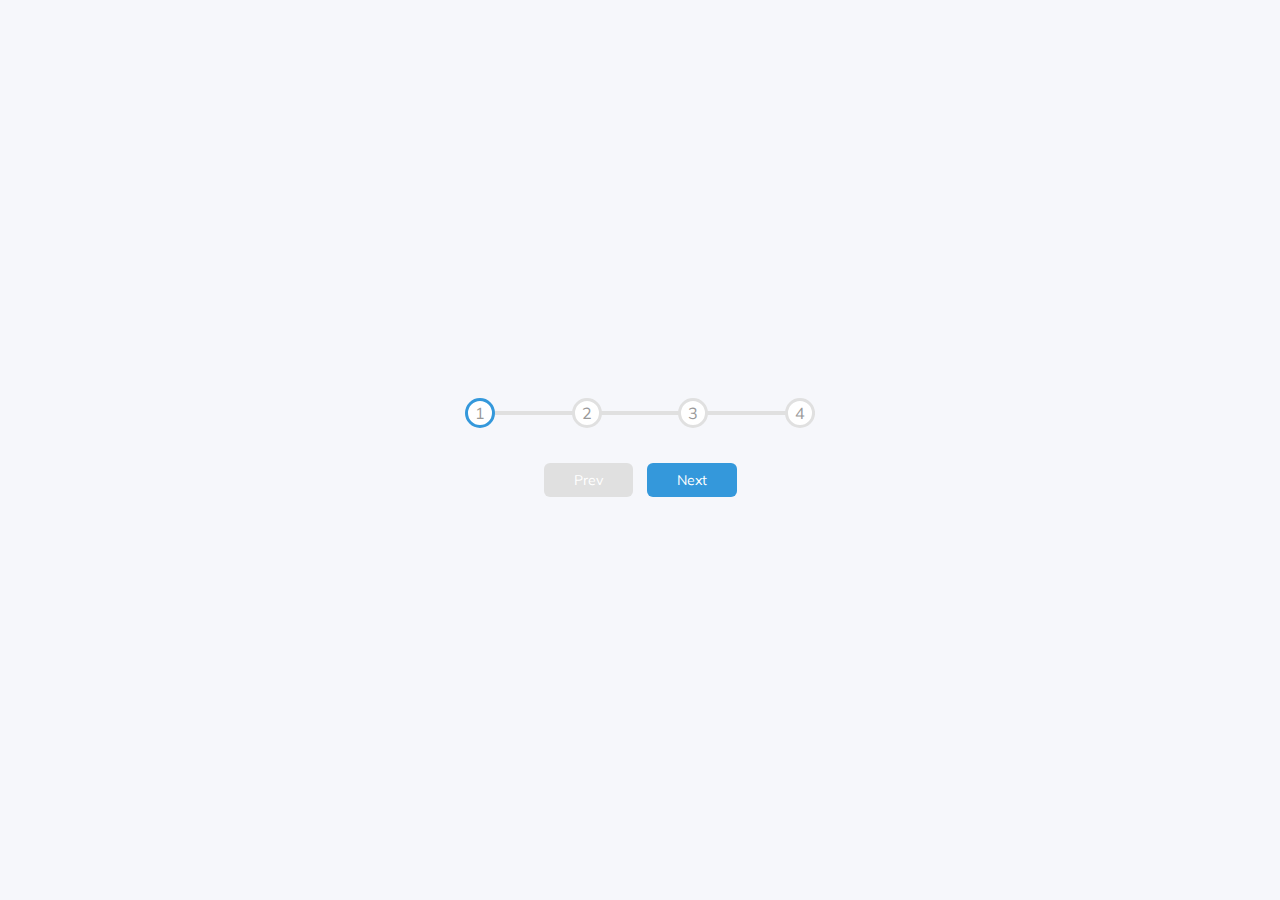
<file: progress-steps/index.html>
<!DOCTYPE html>
<html lang="en">
<head>
  <meta charset="UTF-8">
  <meta http-equiv="X-UA-Compatible" content="IE=edge">
  <meta name="viewport" content="width=device-width, initial-scale=1.0">
  <link rel="stylesheet" href="https://cdnjs.cloudflare.com/ajax/libs/font-awesome/6.3.0/css/all.min.css" integrity="sha512-SzlrxWUlpfuzQ+pcUCosxcglQRNAq/DZjVsC0lE40xsADsfeQoEypE+enwcOiGjk/bSuGGKHEyjSoQ1zVisanQ==" crossorigin="anonymous" referrerpolicy="no-referrer" />
  <link rel="stylesheet" href="./css/style.css">
  <title>Progress Steps</title>
</head>

<body>
  <div class="container">
    <div class="progress-container">
      <div class="progress" id="progress"></div>
      <div class="circle active">1</div>
      <div class="circle">2</div>
      <div class="circle">3</div>
      <div class="circle">4</div>
    </div>

    <button class="btn" id="prev" disabled>Prev</button>
    <button class="btn" id="next">Next</button>
  </div>

  <script src="./js/script.js"></script>
</body>
</html>
</file>
<file: progress-steps/css/style.css>
@import url('https://fonts.googleapis.com/css2?family=Muli&display=swap');

:root {
  --body-background: #f6f7fb;
  --line-border-fill: #3498db;
  --line-border-empty: #e0e0e0;
}

* {
  box-sizing: border-box;
}

body {
  font-family: 'Muli', sans-serif;
  display: flex;
  flex-direction: column;
  align-items: center;
  justify-content: center;
  margin: 0;
  height: 100vh;
  overflow: hidden;
  background-color: var(--body-background);
}

.container {
  text-align: center;
}

.progress-container {
  position: relative;
  display: flex;
  width: 350px;
  max-width: 100%;
  justify-content: space-between;
  margin-bottom: 30px;
}

.progress-container::before {
  content: '';
  position: absolute;
  left: 0;
  top: 50%;
  width: 100%;
  height: 4px;
  background-color: var(--line-border-empty);
  transform: translateY(-50%);
  z-index: -1;
}

.progress {
  position: absolute;
  left: 0;
  top: 50%;
  width: 0;
  height: 4px;
  background-color: var(--line-border-fill);
  transition: all 0.4s ease;
  transform: translateY(-50%);
  z-index: -1;
}

.circle {
  display: flex;
  width: 30px;
  height: 30px;
  background: #fff;
  color: #999;
  align-items: center;
  justify-content: center;
  border-radius: 50%;
  border: 3px solid var(--line-border-empty);
  transition: all 0.4s ease;
}

.circle.active {
  border-color: var(--line-border-fill);
}

.btn {
  color: #fff;
  background-color: var(--line-border-fill);
  border: 0;
  border-radius: 6px;
  padding: 8px 30px;
  margin: 5px;
  font-family: inherit;
  font-size: 14px;
  cursor: pointer;
}

.btn:active {
  transform: scale(0.98);
}

.btn:focus {
  outline: none;
}

.btn:disabled {
  background-color: var(--line-border-empty);
  cursor: not-allowed;
}
</file>
